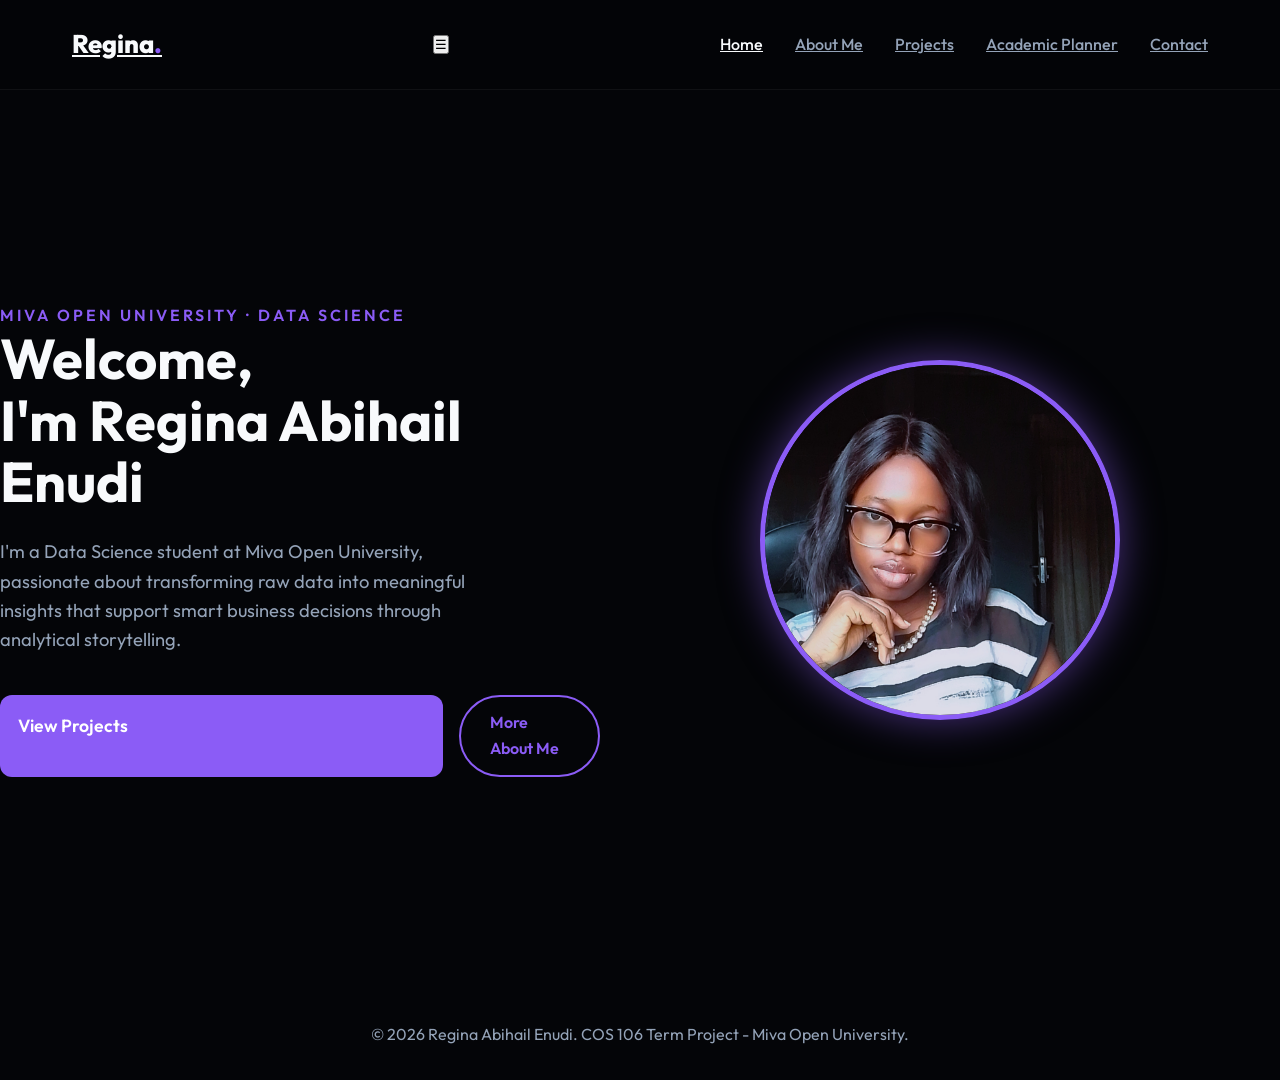
<file: index.html>
<!DOCTYPE html>
<html lang="en">
<head>
    <meta charset="UTF-8">
    <meta name="viewport" content="width=device-width, initial-scale=1.0">
    <title>Regina Abihail Enudi | Portfolio</title>
    <link rel="stylesheet" href="css/style.css">
    <!-- Required multimedia element via favicon -->
    <link rel="icon" href="data:image/svg+xml,<svg xmlns=%22http://www.w3.org/2000/svg%22 viewBox=%220 0 100 100%22><text y=%22.9em%22 font-size=%2290%22>👩‍💻</text></svg>">
</head>
<body>
    <div class="bg-glow"></div>
    <div class="bg-glow-2"></div>

    <header>
        <div class="container nav-container">
            <a href="index.html" class="logo">Regina<span>.</span></a>
            <button class="mobile-menu-btn" aria-label="Toggle menu">&#9776;</button>
            <nav>
                <ul class="nav-links">
                    <li><a href="index.html" class="active">Home</a></li>
                    <li><a href="about.html">About Me</a></li>
                    <li><a href="projects.html">Projects</a></li>
                    <li><a href="planner.html">Academic Planner</a></li>
                    <li><a href="contact.html">Contact</a></li>
                </ul>
            </nav>
        </div>
    </header>

    <main class="container">
        <section class="section hero">
    <div class="hero-content">
        <span class="hero-subtitle">MIVA OPEN UNIVERSITY · DATA SCIENCE</span>
        <h1>Welcome,<br>I'm Regina Abihail Enudi</h1>
        <p>
            I'm a Data Science student at Miva Open University, 
            passionate about transforming raw data into meaningful insights that support 
            smart business decisions through analytical storytelling.
        </p>
        <div class="hero-actions">
            <a href="projects.html" class="btn btn-primary">View Projects</a>
            <a href="about.html" class="btn btn-outline">More About Me</a>
        </div>
    </div>
    
    <div class="hero-image-container">
        <img src="assets/profile.jpg" alt="Regina Abihail Enudi" class="profile-img">
    </div>
        </section>
    </main>

    <footer>
        <div class="container">
            <p>&copy; 2026 Regina Abihail Enudi. COS 106 Term Project - Miva Open University.</p>
        </div>
    </footer>

    <script src="js/script.js"></script>
</body>
</html>
</file>
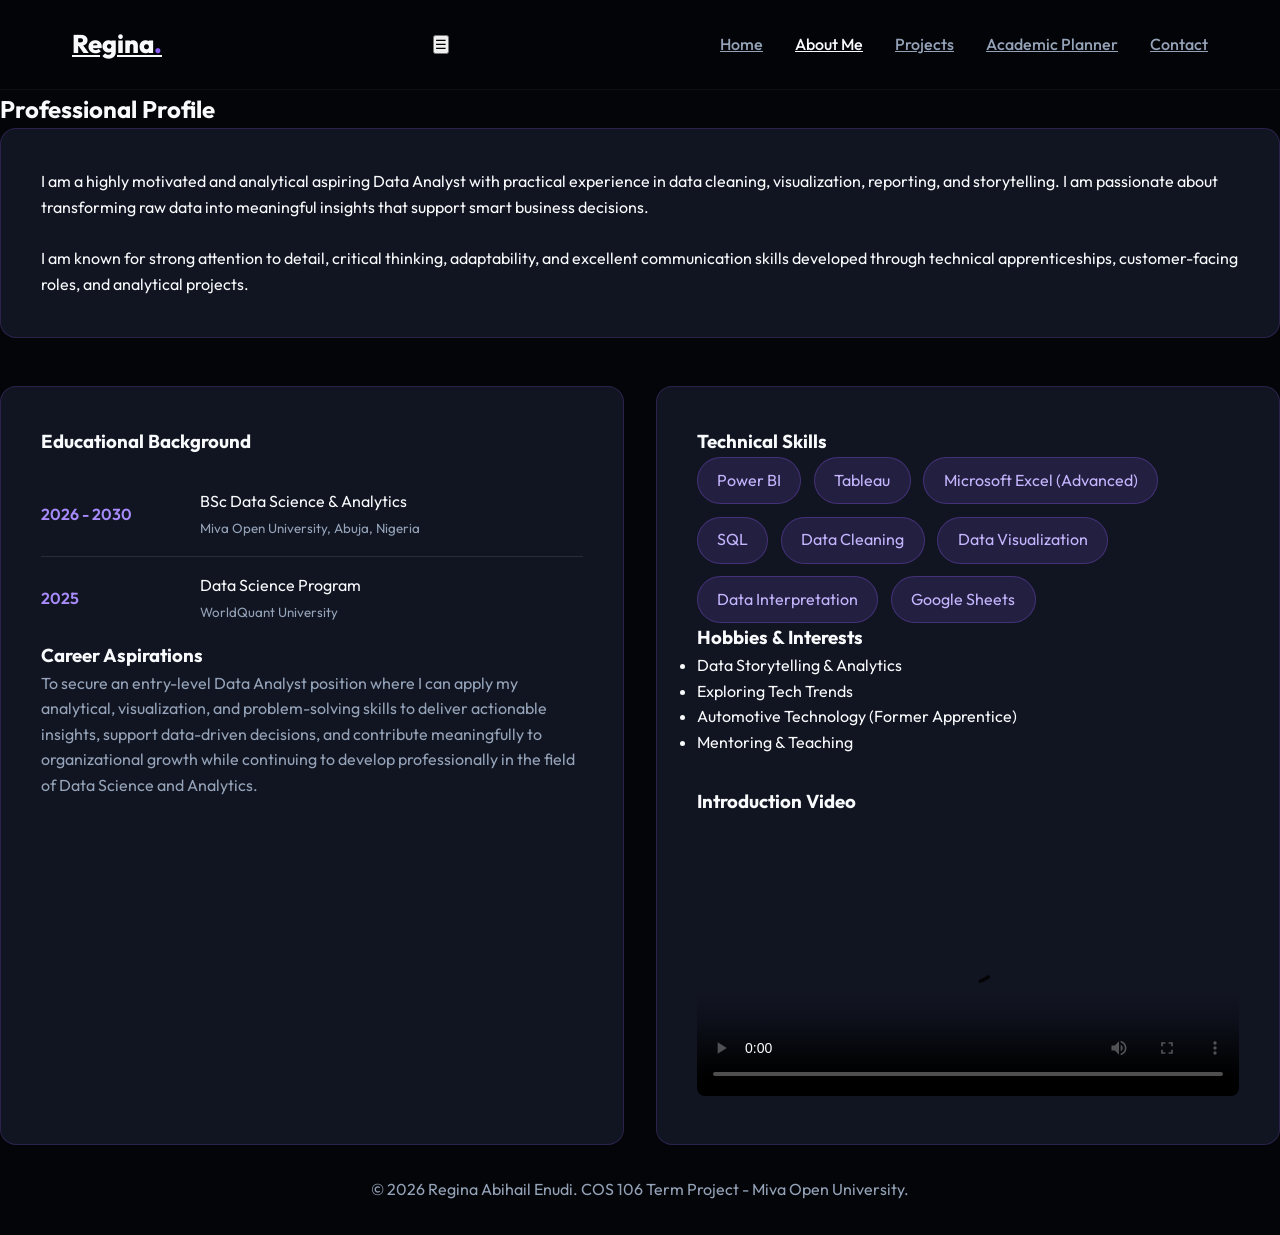
<file: about.html>
<!DOCTYPE html>
<html lang="en">
<head>
    <meta charset="UTF-8">
    <meta name="viewport" content="width=device-width, initial-scale=1.0">
    <title>About Me | Regina Abihail Enudi</title>
    <link rel="stylesheet" href="css/style.css">
</head>
<body>
    <div class="bg-glow"></div>

    <header>
        <div class="container nav-container">
            <a href="index.html" class="logo">Regina<span>.</span></a>
            <button class="mobile-menu-btn" aria-label="Toggle menu">&#9776;</button>
            <nav>
                <ul class="nav-links">
                    <li><a href="index.html">Home</a></li>
                    <li><a href="about.html" class="active">About Me</a></li>
                    <li><a href="projects.html">Projects</a></li>
                    <li><a href="planner.html">Academic Planner</a></li>
                    <li><a href="contact.html">Contact</a></li>
                </ul>
            </nav>
        </div>
    </header>

    <main class="container">
        <section class="section">
            <h2>Professional Profile</h2>
            <div class="glass-card">
                <p>
                    I am a highly motivated and analytical aspiring Data Analyst with practical experience in data cleaning, visualization, reporting, and storytelling. 
                    I am passionate about transforming raw data into meaningful insights that support smart business decisions.
                </p>
                <br>
                <p>
                    I am known for strong attention to detail, critical thinking, adaptability, and excellent communication skills developed through technical apprenticeships, customer-facing roles, and analytical projects.
                </p>
            </div>

            <div class="about-grid" style="margin-top: 3rem;">
                <div class="about-content glass-card">
                    <h3>Educational Background</h3>
                    <table style="width: 100%; border-collapse: collapse; margin-top: 1rem;">
                        <tr style="border-bottom: 1px solid rgba(255,255,255,0.1);">
                            <td style="padding: 1rem 0; color: var(--primary-hover); font-weight: 600;">2026 - 2030</td>
                            <td style="padding: 1rem 0;">BSc Data Science & Analytics<br><small style="color: var(--text-muted);">Miva Open University, Abuja, Nigeria</small></td>
                        </tr>
                        <tr>
                            <td style="padding: 1rem 0; color: var(--primary-hover); font-weight: 600;">2025</td>
                            <td style="padding: 1rem 0;">Data Science Program<br><small style="color: var(--text-muted);">WorldQuant University</small></td>
                        </tr>
                    </table>

                    <h3>Career Aspirations</h3>
                    <p style="color: var(--text-muted);">
                        To secure an entry-level Data Analyst position where I can apply my analytical, visualization, and problem-solving skills to deliver actionable insights, support data-driven decisions, and contribute meaningfully to organizational growth while continuing to develop professionally in the field of Data Science and Analytics.
                    </p>
                </div>

                <div class="about-content glass-card">
                    <h3>Technical Skills</h3>
                    <div class="skills-container">
                        <span class="skill-tag">Power BI</span>
                        <span class="skill-tag">Tableau</span>
                        <span class="skill-tag">Microsoft Excel (Advanced)</span>
                        <span class="skill-tag">SQL</span>
                        <span class="skill-tag">Data Cleaning</span>
                        <span class="skill-tag">Data Visualization</span>
                        <span class="skill-tag">Data Interpretation</span>
                        <span class="skill-tag">Google Sheets</span>
                    </div>

                    <h3>Hobbies & Interests</h3>
                    <ul>
                        <li>Data Storytelling & Analytics</li>
                        <li>Exploring Tech Trends</li>
                        <li>Automotive Technology (Former Apprentice)</li>
                        <li>Mentoring & Teaching</li>
                    </ul>
                    
                    <h3 style="margin-top: 2rem;">Introduction Video</h3>
                    <!-- Required Multimedia Element -->
                    <video controls style="width: 100%; border-radius: 8px; border: var(--glass-border); margin-top: 0.5rem;" poster="https://images.unsplash.com/photo-1551288049-bebda4e38f71?ixlib=rb-4.0.3&auto=format&fit=crop&w=800&q=80">
                        <source src="https://www.w3schools.com/html/mov_bbb.mp4" type="video/mp4">
                        Your browser does not support HTML video.
                    </video>
                </div>
            </div>
        </section>
    </main>

    <footer>
        <div class="container">
            <p>&copy; 2026 Regina Abihail Enudi. COS 106 Term Project - Miva Open University.</p>
        </div>
    </footer>

    <script src="js/script.js"></script>
</body>
</html>
</file>
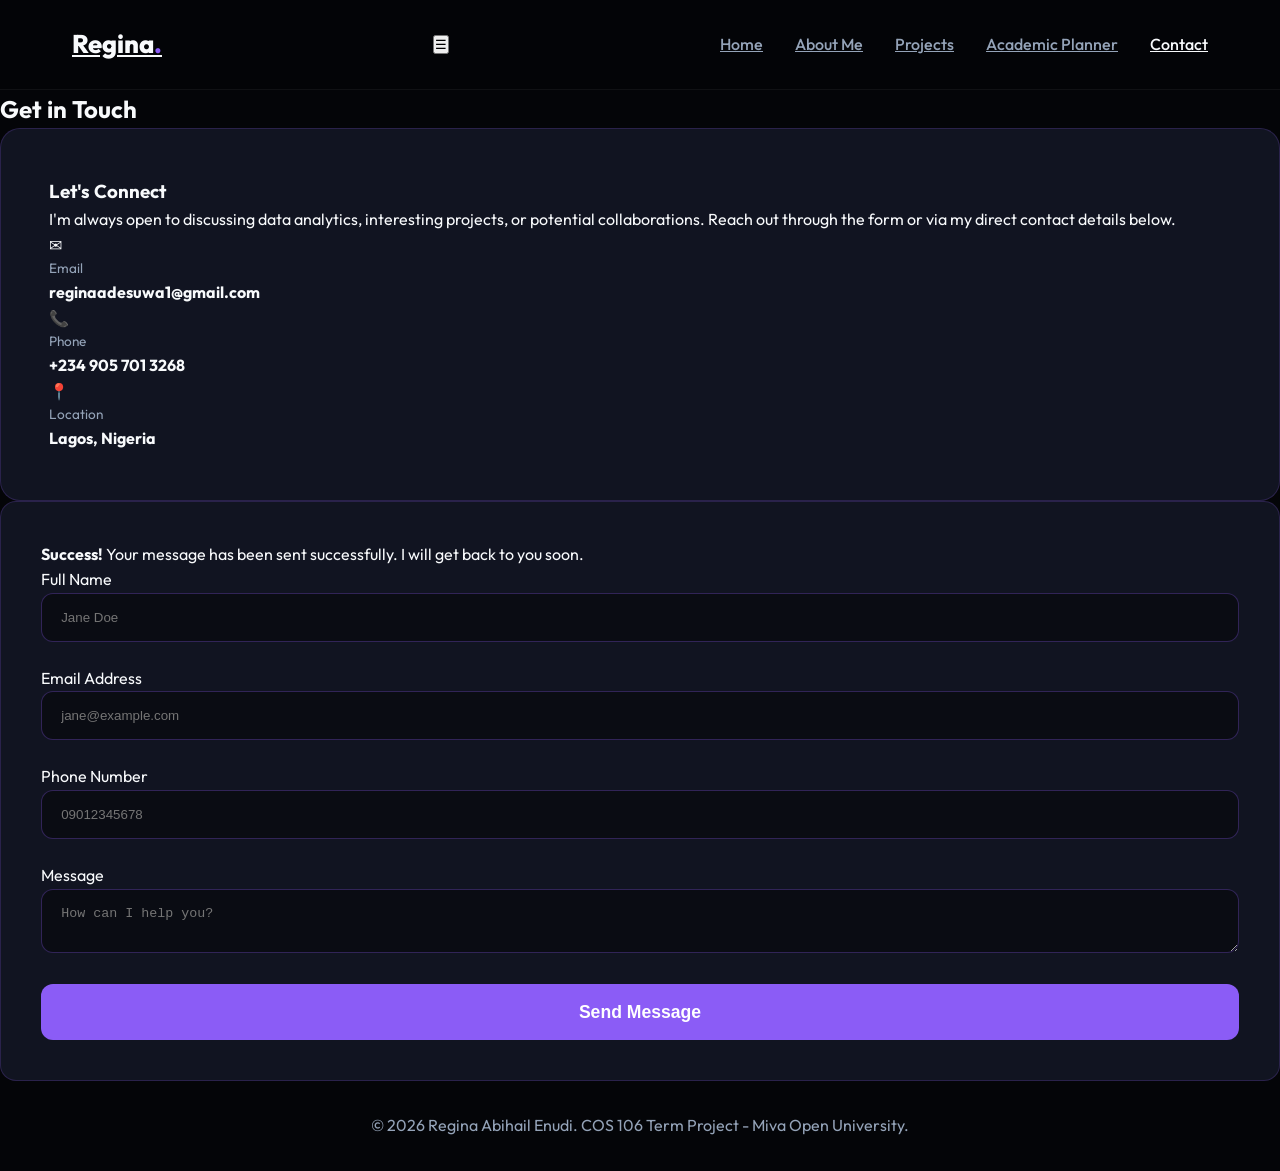
<file: contact.html>
<!DOCTYPE html>
<html lang="en">
<head>
    <meta charset="UTF-8">
    <meta name="viewport" content="width=device-width, initial-scale=1.0">
    <title>Contact | Regina Abihail Enudi</title>
    <link rel="stylesheet" href="css/style.css">
</head>
<body>
    <div class="bg-glow"></div>

    <header>
        <div class="container nav-container">
            <a href="index.html" class="logo">Regina<span>.</span></a>
            <button class="mobile-menu-btn" aria-label="Toggle menu">&#9776;</button>
            <nav>
                <ul class="nav-links">
                    <li><a href="index.html">Home</a></li>
                    <li><a href="about.html">About Me</a></li>
                    <li><a href="projects.html">Projects</a></li>
                    <li><a href="planner.html">Academic Planner</a></li>
                    <li><a href="contact.html" class="active">Contact</a></li>
                </ul>
            </nav>
        </div>
    </header>

    <main class="container">
        <section class="section">
            <h2>Get in Touch</h2>
            
            <div class="contact-wrapper">
                <div class="contact-info glass-card">
                    <h3>Let's Connect</h3>
                    <p>
                        I'm always open to discussing data analytics, interesting projects, or potential collaborations. 
                        Reach out through the form or via my direct contact details below.
                    </p>
                    
                    <div class="contact-details">
                        <div class="contact-detail-item">
                            <div class="contact-icon">&#9993;</div>
                            <div>
                                <span style="display: block; color: var(--text-muted); font-size: 0.85rem;">Email</span>
                                <strong>reginaadesuwa1@gmail.com</strong>
                            </div>
                        </div>
                        <div class="contact-detail-item">
                            <div class="contact-icon">&#128222;</div>
                            <div>
                                <span style="display: block; color: var(--text-muted); font-size: 0.85rem;">Phone</span>
                                <strong>+234 905 701 3268</strong>
                            </div>
                        </div>
                        <div class="contact-detail-item">
                            <div class="contact-icon">&#128205;</div>
                            <div>
                                <span style="display: block; color: var(--text-muted); font-size: 0.85rem;">Location</span>
                                <strong>Lagos, Nigeria</strong>
                            </div>
                        </div>
                    </div>
                </div>

                <div class="contact-form-container glass-card">
                    <div id="form-success">
                        <strong>Success!</strong> Your message has been sent successfully. I will get back to you soon.
                    </div>
                    
                    <form id="contact-form">
                        <div class="form-group">
                            <label for="name">Full Name</label>
                            <input type="text" id="name" class="form-control" placeholder="Jane Doe">
                            <span class="error-message"></span>
                        </div>
                        
                        <div class="form-group">
                            <label for="email">Email Address</label>
                            <input type="email" id="email" class="form-control" placeholder="jane@example.com">
                            <span class="error-message"></span>
                        </div>
                        
                        <div class="form-group">
                            <label for="phone">Phone Number</label>
                            <input type="tel" id="phone" class="form-control" placeholder="09012345678">
                            <span class="error-message"></span>
                        </div>
                        
                        <div class="form-group">
                            <label for="message">Message</label>
                            <textarea id="message" class="form-control" placeholder="How can I help you?"></textarea>
                            <span class="error-message"></span>
                        </div>
                        
                        <button type="submit" class="btn btn-primary" style="width: 100%;">Send Message</button>
                    </form>
                </div>
            </div>
        </section>
    </main>

    <footer>
        <div class="container">
            <p>&copy; 2026 Regina Abihail Enudi. COS 106 Term Project - Miva Open University.</p>
        </div>
    </footer>

    <script src="js/script.js"></script>
</body>
</html>
</file>
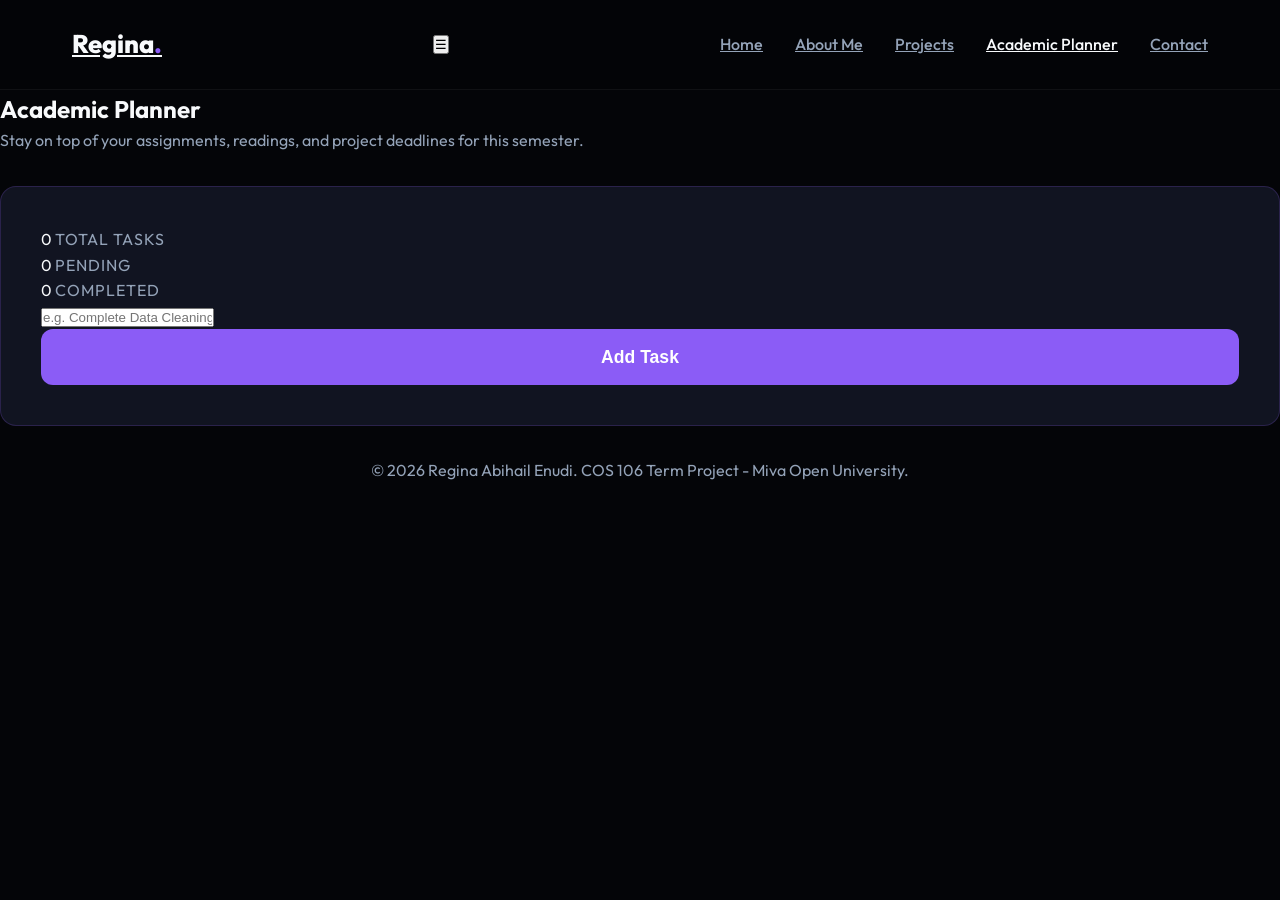
<file: planner.html>
<!DOCTYPE html>
<html lang="en">
<head>
    <meta charset="UTF-8">
    <meta name="viewport" content="width=device-width, initial-scale=1.0">
    <title>Academic Planner | Regina Abihail Enudi</title>
    <link rel="stylesheet" href="css/style.css">
</head>
<body>
    <div class="bg-glow-2"></div>

    <header>
        <div class="container nav-container">
            <a href="index.html" class="logo">Regina<span>.</span></a>
            <button class="mobile-menu-btn" aria-label="Toggle menu">&#9776;</button>
            <nav>
                <ul class="nav-links">
                    <li><a href="index.html">Home</a></li>
                    <li><a href="about.html">About Me</a></li>
                    <li><a href="projects.html">Projects</a></li>
                    <li><a href="planner.html" class="active">Academic Planner</a></li>
                    <li><a href="contact.html">Contact</a></li>
                </ul>
            </nav>
        </div>
    </header>

    <main class="container">
        <section class="section">
            <h2>Academic Planner</h2>
            <p style="color: var(--text-muted); margin-bottom: 2rem;">Stay on top of your assignments, readings, and project deadlines for this semester.</p>

            <div class="planner-wrapper glass-card">
                
                <div class="planner-stats">
                    <div class="stat-item">
                        <span class="stat-value" id="total-tasks">0</span>
                        <span class="stat-label">Total Tasks</span>
                    </div>
                    <div class="stat-item">
                        <span class="stat-value" id="pending-tasks">0</span>
                        <span class="stat-label">Pending</span>
                    </div>
                    <div class="stat-item">
                        <span class="stat-value" id="completed-tasks">0</span>
                        <span class="stat-label">Completed</span>
                    </div>
                </div>

                <form class="planner-form" id="planner-form">
                    <input type="text" id="task-input" class="planner-input" placeholder="e.g. Complete Data Cleaning Assignment..." autocomplete="off">
                    <button type="submit" id="add-task-btn" class="btn btn-primary">Add Task</button>
                </form>

                <ul id="task-list" class="task-list">
                    <!-- Tasks will be rendered here dynamically via JS -->
                </ul>
                
            </div>
        </section>
    </main>

    <footer>
        <div class="container">
            <p>&copy; 2026 Regina Abihail Enudi. COS 106 Term Project - Miva Open University.</p>
        </div>
    </footer>

    <script src="js/script.js"></script>
    <script src="js/planner.js"></script>
</body>
</html>
</file>
<file: css/style.css>
@import url('https://fonts.googleapis.com/css2?family=Outfit:wght@300;400;500;600;700;800&display=swap');

:root {
  --bg-dark: #07090F;
  --bg-darker: #040508;
  --primary-color: #8B5CF6;
  --primary-hover: #A78BFA;
  --primary-glow: rgba(139, 92, 246, 0.5);
  --text-main: #F8FAFC;
  --text-muted: #94A3B8;
  --transition: all 0.3s cubic-bezier(0.4, 0, 0.2, 1);
}

* {
  margin: 0;
  padding: 0;
  box-sizing: border-box;
}

body {
  font-family: 'Outfit', sans-serif;
  background-color: var(--bg-darker);
  color: var(--text-main);
  line-height: 1.6;
  min-height: 100vh;
  overflow-x: hidden;
}

/* Header */
header {
  padding: 1.5rem 0;
  background: rgba(4, 5, 8, 0.95);
  backdrop-filter: blur(12px);
  position: sticky;
  top: 0;
  z-index: 1000;
  border-bottom: 1px solid rgba(255,255,255,0.05);
}

.nav-container {
  display: flex;
  justify-content: space-between;
  align-items: center;
  max-width: 1200px;
  margin: 0 auto;
  padding: 0 2rem;
}

.logo {
  font-size: 1.6rem;
  font-weight: 800;
  color: var(--text-main);
}

.logo span { color: var(--primary-color); }

.nav-links {
  display: flex;
  list-style: none;
  gap: 2rem;
}

.nav-links a {
  color: var(--text-muted);
  font-weight: 500;
  transition: var(--transition);
}

.nav-links a:hover,
.nav-links a.active {
  color: var(--text-main);
}

/* ====================== HERO ====================== */
.hero {
  min-height: 100vh;
  display: flex;
  align-items: center;
  padding: 100px 0;
}

.hero-content { flex: 1; max-width: 600px; }

.hero-subtitle {
  color: var(--primary-color);
  font-weight: 600;
  letter-spacing: 3px;
  text-transform: uppercase;
  margin-bottom: 1rem;
}

.hero h1 {
  font-size: 3.5rem;
  line-height: 1.1;
  margin-bottom: 1.5rem;
}

.hero p {
  color: var(--text-muted);
  font-size: 1.15rem;
  margin-bottom: 2.5rem;
  max-width: 500px;
}

.hero-actions {
  display: flex;
  gap: 1rem;
}

.hero-image-container {
  flex: 1;
  display: flex;
  justify-content: center;
}

.profile-img {
  width: 360px;
  height: 360px;
  border-radius: 50%;
  border: 5px solid var(--primary-color);
  box-shadow: 0 0 40px var(--primary-glow);
  object-fit: cover;
  transition: var(--transition);
}

.profile-img:hover {
  transform: scale(1.05);
}

/* Buttons */
.btn {
  padding: 0.85rem 1.8rem;
  border-radius: 9999px;
  font-weight: 600;
  text-decoration: none;
  transition: var(--transition);
}

.btn-primary {
  background: var(--primary-color);
  color: white;
}

.btn-primary:hover {
  background: var(--primary-hover);
  transform: translateY(-3px);
}

.btn-outline {
  border: 2px solid var(--primary-color);
  color: var(--primary-color);
}

.btn-outline:hover {
  background: rgba(139, 92, 246, 0.1);
}

/* ====================== ACADEMIC PLANNER ====================== */
.planner-section { padding: 4rem 0; }

.planner-card {
  background: rgba(20, 24, 38, 0.85);
  border: 1px solid rgba(139, 92, 246, 0.2);
  border-radius: 20px;
  padding: 2.5rem;
  max-width: 800px;
  margin: 3rem auto 0;
}

.stats-grid {
  display: grid;
  grid-template-columns: repeat(3, 1fr);
  gap: 2rem;
  margin-bottom: 2.5rem;
  padding-bottom: 2rem;
  border-bottom: 1px solid rgba(255,255,255,0.08);
}

.stat-number { font-size: 2.8rem; font-weight: 700; color: #8B5CF6; }
.stat-label { color: #94A3B8; text-transform: uppercase; letter-spacing: 1px; margin-top: 0.5rem; }

.add-task-row { display: flex; gap: 1rem; margin-bottom: 2rem; }
.task-input { flex: 1; padding: 1rem 1.5rem; background: rgba(0,0,0,0.4); border: 1px solid rgba(139,92,246,0.3); border-radius: 12px; color: white; }

/* ====================== ABOUT ME ====================== */
.about-grid {
  display: grid;
  grid-template-columns: 1fr 1fr;
  gap: 2rem;
  margin-top: 2rem;
}

.profile-card, .glass-card {
  background: rgba(20, 24, 38, 0.85);
  border: 1px solid rgba(139, 92, 246, 0.2);
  border-radius: 16px;
  padding: 2.5rem;
}

.skills-container {
  display: flex;
  flex-wrap: wrap;
  gap: 0.8rem;
}

.skill-tag {
  background: rgba(139, 92, 246, 0.15);
  color: #C4B5FD;
  padding: 0.6rem 1.2rem;
  border-radius: 30px;
  border: 1px solid rgba(139, 92, 246, 0.3);
}

/* ====================== PROJECTS ====================== */
.projects-grid {
  display: grid;
  grid-template-columns: repeat(auto-fit, minmax(340px, 1fr));
  gap: 2rem;
  margin-top: 2rem;
}

.project-card {
  background: rgba(20, 24, 38, 0.9);
  border-radius: 16px;
  overflow: hidden;
  border: 1px solid rgba(139, 92, 246, 0.15);
  transition: all 0.4s;
}

.project-card:hover {
  transform: translateY(-10px);
  box-shadow: 0 20px 40px rgba(0,0,0,0.5);
}

.project-card img {
  width: 100%;
  height: 220px;
  object-fit: cover;
}

.project-info {
  padding: 1.8rem;
}

.project-info h3 {
  color: #E0E7FF;
  margin-bottom: 0.8rem;
}

/* ====================== CONTACT ====================== */
.contact-grid {
  display: grid;
  grid-template-columns: 1fr 1fr;
  gap: 3rem;
  margin-top: 3rem;
}

.contact-info, .contact-form {
  background: rgba(20, 24, 38, 0.85);
  padding: 3rem;
  border-radius: 20px;
  border: 1px solid rgba(139, 92, 246, 0.2);
}

.form-group {
  margin-bottom: 1.5rem;
}

.form-group input, .form-group textarea {
  width: 100%;
  padding: 1rem 1.2rem;
  background: rgba(0,0,0,0.4);
  border: 1px solid rgba(139,92,246,0.3);
  border-radius: 12px;
  color: white;
}

.btn-primary {
  width: 100%;
  padding: 1.1rem;
  background: #8B5CF6;
  color: white;
  border: none;
  border-radius: 12px;
  font-size: 1.1rem;
  font-weight: 600;
}

/* Footer */
footer {
  text-align: center;
  padding: 2rem 0;
  color: var(--text-muted);
  margin-top: auto;
}

/* Responsive */
@media (max-width: 992px) {
  .hero, .contact-grid, .about-grid { 
    flex-direction: column; 
    text-align: center; 
  }
  .profile-img { width: 280px; height: 280px; }
}
</file>
